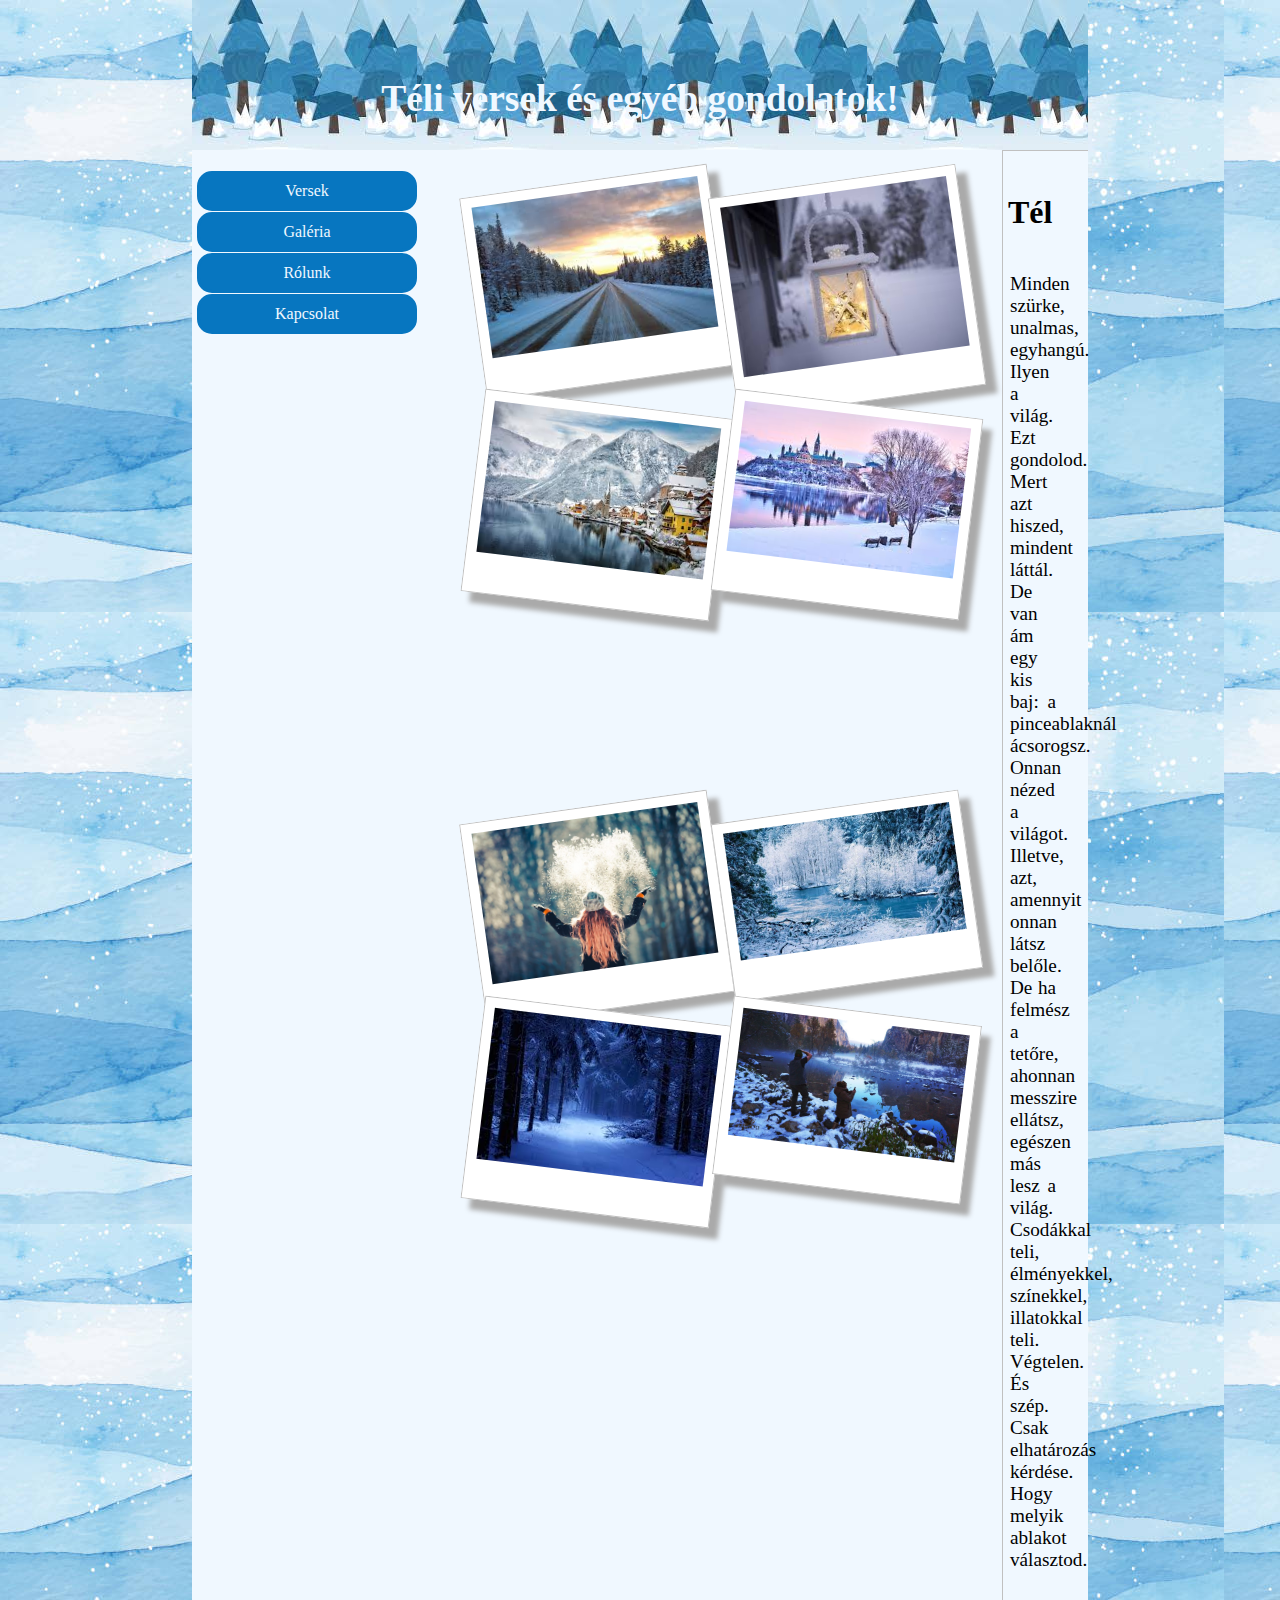
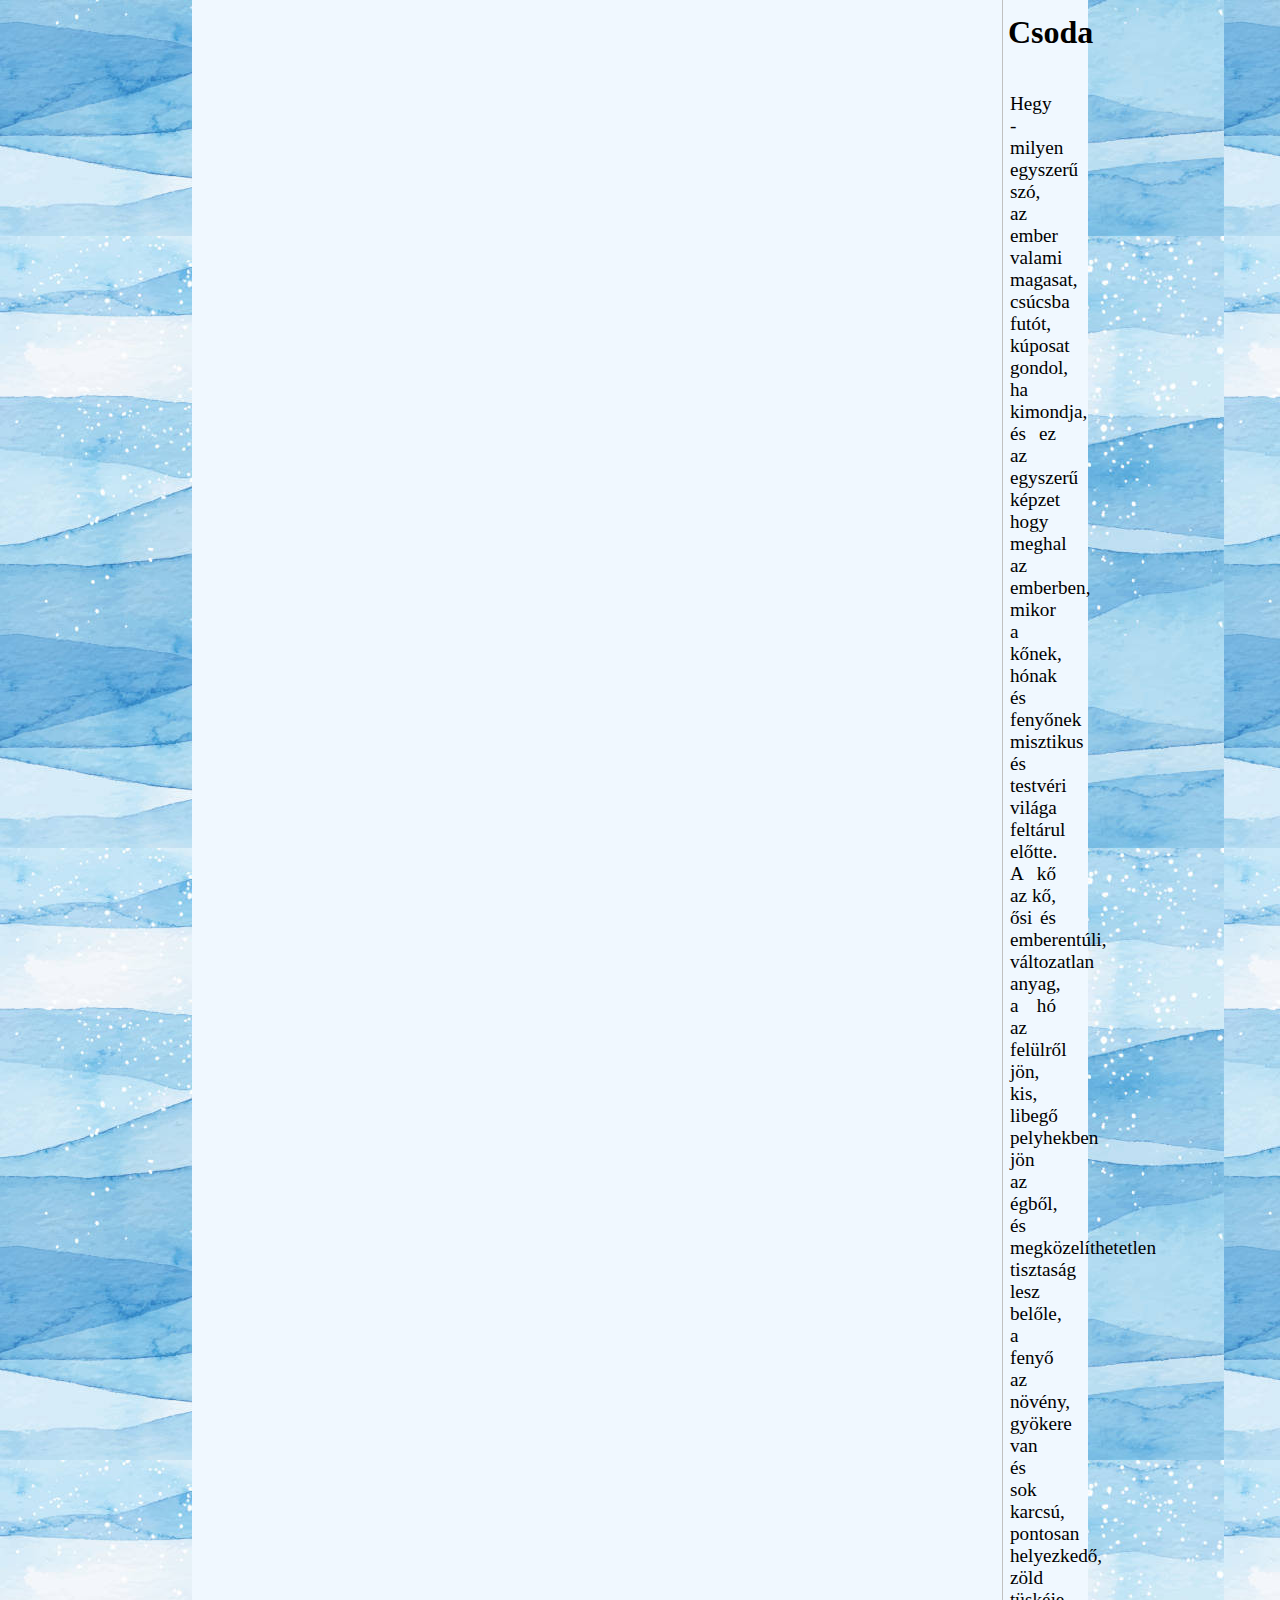
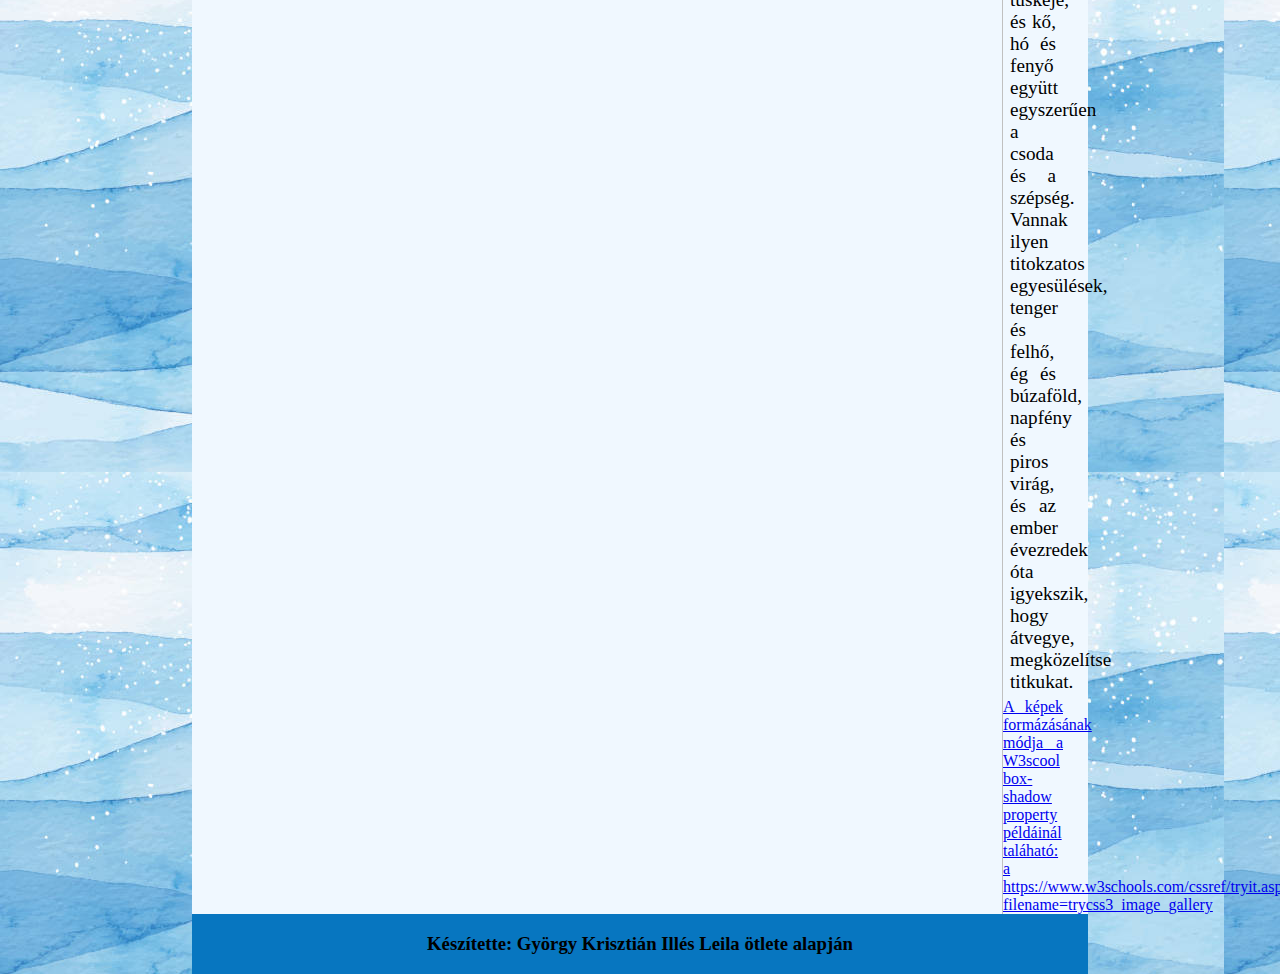
<file: index.html>
<!DOCTYPE html>
<html lang="hu">
<head>
    <meta charset="UTF-8">
    <meta http-equiv="X-UA-Compatible" content="IE=edge">
    <meta name="viewport" content="width=device-width, initial-scale=1.0">
    <title>György Krisztián</title>
    <link rel="stylesheet" href="style.css">
</head>
<body>
    <main>
        <header>
            <h3>Téli versek és egyéb gondolatok!</h3>
        </header>
        <nav>
            <ul>
                <li><a href="Versek.html">Versek</a></li>
                <li><a href="index.html">Galéria</a></li>
                <li><a href="">Rólunk</a></li>
                <li><a href="">Kapcsolat</a></li>
            </ul>
        </nav>
        <article>
            <div class="div1">
                <img id="polaroid2" src="kepek/tel1.jpg" alt="">
                <img id="polaroid2" src="kepek/tel2.jpg" alt="">
                <img id="polaroid1" src="kepek/tel3.jpg" alt="">
                <img id="polaroid1" src="kepek/tel4.jpg" alt="">
            </div>
            <div class="div1">
                <img id="polaroid2" src="kepek/tel5.jpg" alt="">
                <img id="polaroid2" src="kepek/tel6.jpg" alt="">
                <img id="polaroid1" src="kepek/tel7.jpg" alt="">
                <img id="polaroid1" src="kepek/tel8.jpg" alt="">
            </div>
        </article>
        <aside>
            <div>
            <h4>Tél</h4>
            <p>Minden szürke, unalmas, egyhangú. Ilyen a világ. Ezt gondolod. Mert azt hiszed, mindent láttál. De van ám egy kis baj: a pinceablaknál ácsorogsz. Onnan nézed a világot. Illetve, azt, amennyit onnan látsz belőle. De ha felmész a tetőre, ahonnan messzire ellátsz, egészen más lesz a világ. Csodákkal teli, élményekkel, színekkel, illatokkal teli. Végtelen. És szép. Csak elhatározás kérdése. Hogy melyik ablakot választod.</p>
            <h4>Csoda</h4>
            <p>Hegy - milyen egyszerű szó, az ember valami magasat, csúcsba futót, kúposat gondol, ha kimondja, és ez az egyszerű képzet hogy meghal az emberben, mikor a kőnek, hónak és fenyőnek misztikus és testvéri világa feltárul előtte. A kő az kő, ősi és emberentúli, változatlan anyag, a hó az felülről jön, kis, libegő pelyhekben jön az égből, és megközelíthetetlen tisztaság lesz belőle, a fenyő az növény, gyökere van és sok karcsú, pontosan helyezkedő, zöld tüskéje, és kő, hó és fenyő együtt egyszerűen a csoda és a szépség. Vannak ilyen titokzatos egyesülések, tenger és felhő, ég és búzaföld, napfény és piros virág, és az ember évezredek óta igyekszik, hogy átvegye, megközelítse titkukat.</p>
            
            </div>
            <a href="https://www.w3schools.com/cssref/tryit.asp?filename=trycss3_image_gallery"> A képek formázásának módja a W3scool box-shadow property példáinál taláható: a https://www.w3schools.com/cssref/tryit.asp?filename=trycss3_image_gallery</a>
        </aside>
        <footer>
            <h3>Készítette: György Krisztián Illés Leila ötlete alapján</h3>
        </footer>

    </main>
</body>
</html>
</file>
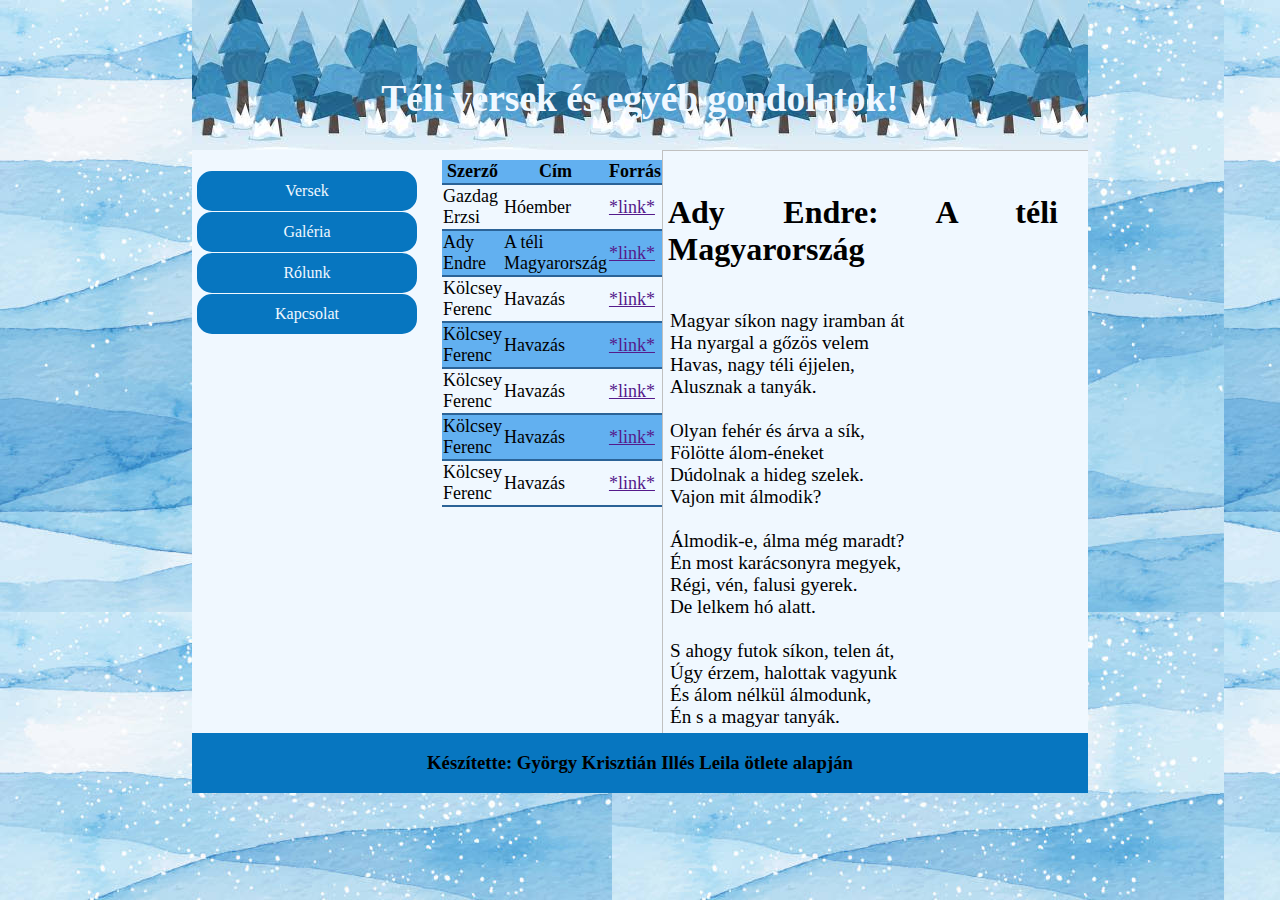
<file: Versek.html>
<!DOCTYPE html>
<html lang="hu">
<head>
    <meta charset="UTF-8">
    <meta http-equiv="X-UA-Compatible" content="IE=edge">
    <meta name="viewport" content="width=device-width, initial-scale=1.0">
    <title>György Krisztián</title>
    <link rel="stylesheet" href="style.css">
</head>
<body>
    <main>
        <header>
            <h3>Téli versek és egyéb gondolatok!</h3>
        </header>
        <nav>
            <ul>
                <li><a href="Versek.html">Versek</a></li>
                <li><a href="index.html">Galéria</a></li>
                <li><a href="">Rólunk</a></li>
                <li><a href="">Kapcsolat</a></li>
            </ul>
        </nav>
        <article>
            <div class="tablazat">
                <table>
                    <tr>
                        <th>Szerző</th>
                        <th>Cím</th>
                        <th>Forrás</th>
                    </tr>
                    <tr>
                        <td>Gazdag Erzsi</td>
                        <td>Hóember</td>
                        <td><a href="">*link*</a></td>
                    </tr>
                    <tr>
                        <td>Ady Endre</td>
                        <td>A téli Magyarország</td>
                        <td><a href="">*link*</a></td>
                    </tr>
                    <tr>
                        <td>Kölcsey Ferenc</td>
                        <td>Havazás</td>
                        <td><a href="">*link*</a></td>
                    </tr>
                    <tr>
                        <td>Kölcsey Ferenc</td>
                        <td>Havazás</td>
                        <td><a href="">*link*</a></td>
                    </tr>
                    <tr>
                        <td>Kölcsey Ferenc</td>
                        <td>Havazás</td>
                        <td><a href="">*link*</a></td>
                    </tr>
                    <tr>
                        <td>Kölcsey Ferenc</td>
                        <td>Havazás</td>
                        <td><a href="">*link*</a></td>
                    </tr>
                    <tr>
                        <td>Kölcsey Ferenc</td>
                        <td>Havazás</td>
                        <td><a href="">*link*</a></td>
                    </tr>
                </table>
            
            </div>
        </article>
        <aside>
            <div>
                <h4>Ady Endre: A téli Magyarország</h4>
                <p>Magyar síkon nagy iramban át <br>
                    Ha nyargal a gőzös velem<br>
                    Havas, nagy téli éjjelen,<br>
                    Alusznak a tanyák.<br>
                    <br>
                    Olyan fehér és árva a sík,<br>
                    Fölötte álom-éneket<br>
                    Dúdolnak a hideg szelek.<br>
                    Vajon mit álmodik?<br>
                    <br>
                    Álmodik-e, álma még maradt?<br>
                    Én most karácsonyra megyek,<br>
                    Régi, vén, falusi gyerek.<br>
                    De lelkem hó alatt.<br>
                    <br>
                    S ahogy futok síkon, telen át,<br>
                    Úgy érzem, halottak vagyunk<br>
                    És álom nélkül álmodunk,<br>
                    Én s a magyar tanyák.</p>
            </div>
        </aside>
        <footer>
            <h3>Készítette: György Krisztián Illés Leila ötlete alapján</h3>
        </footer>

    </main>
</body>
</html>
</file>
<file: style.css>
*{
    box-sizing: border-box;
}

body{
    background-image: url(kepek/hatter.jpg);
    width: 70%;
    margin: auto;
}

main{
    display: grid;
    background-color: aliceblue;
    grid-template-areas: "he he he he"
                         "na ar as as"
                         "na ar as as"
                         "fo fo fo fo";
    grid-template-columns: 250px 1fr 1fr 1fr;
}

header{
    grid-area: he;
    height: 150px;
    background-image: url(kepek/fejlec.jpg);
    text-align: center;
    color: aliceblue;
    font-size: xx-large;
}
header h3 {
    padding-top: 40px;
}
nav{
    grid-area: na;
    margin-right: 20px;
}
ul{
    padding: 4px;
}
li{
    background-color: rgb(7, 118, 192);
    margin: 1px;
    padding: 8px;
    text-align: center;
    border: rgb(7, 118, 192) 3px solid;
    border-radius: 15px;
    list-style: none;
    
}
nav ul li a {
    color: aliceblue;
    text-decoration: none;
    
}
article{
    grid-area: ar;
}

aside{
    grid-area: as;

    background-color: aliceblue;
    height: 100%;
    text-align: justify;
    padding-right: 25px;
    border-top: solid 1px rgb(192, 192, 192);
    border-left: solid 1px rgb(192, 192, 192);
}
aside h4{
    font-size: xx-large;
    
}
aside div {
    margin: 5px;
}
aside p {
    font-size: larger;
    margin: 2px;
}
footer{
    grid-area: fo;
    text-align: center;
    background-color: rgb(7, 118, 192);
}

.div1{
    display: grid;
    grid-template-columns: 1fr 1fr;
    margin: 30px;
    margin-bottom: 200px;
}


#polaroid1, #polaroid2 {
    width: 250px;
    padding: 10px 10px 40px 10px;
    border: 1px solid #BFBFBF;
    background-color: white;
    box-shadow: 10px 10px 5px #aaaaaa;
  }

#polaroid1 {
    float: left;
    -ms-transform: rotate(7deg); /* IE 9 */
    -webkit-transform: rotate(7deg); /* Safari */
    transform: rotate(7deg);
}

#polaroid2 {
    float: left;
    -ms-transform: rotate(-8deg); /* IE 9 */
    -webkit-transform: rotate(-8deg); /* Safari */
    transform: rotate(-8deg);
}
table {
    border-collapse: collapse;
    font-size: large;
    margin-top: 10px;
}

td, th{
    
    border-bottom: rgb(43, 99, 151) 2px solid;
}
tr:nth-child(odd){
    background-color: rgb(98, 176, 240);
}

@media screen and (max-width: 600px){
    body{
        width: 70%;

    }
    nav {
        margin-right:0px;
    }
    aside p{
        margin:0px;
    }
    main {
        grid-template-areas: "he"
                             "na"
                             "ar"
                             "as"
                             "fo";
    }
    .div1{
        grid-template-columns: auto;
    }
    #polaroid1, #polaroid2 {
        width: 200px;

      }
    
}
</file>
